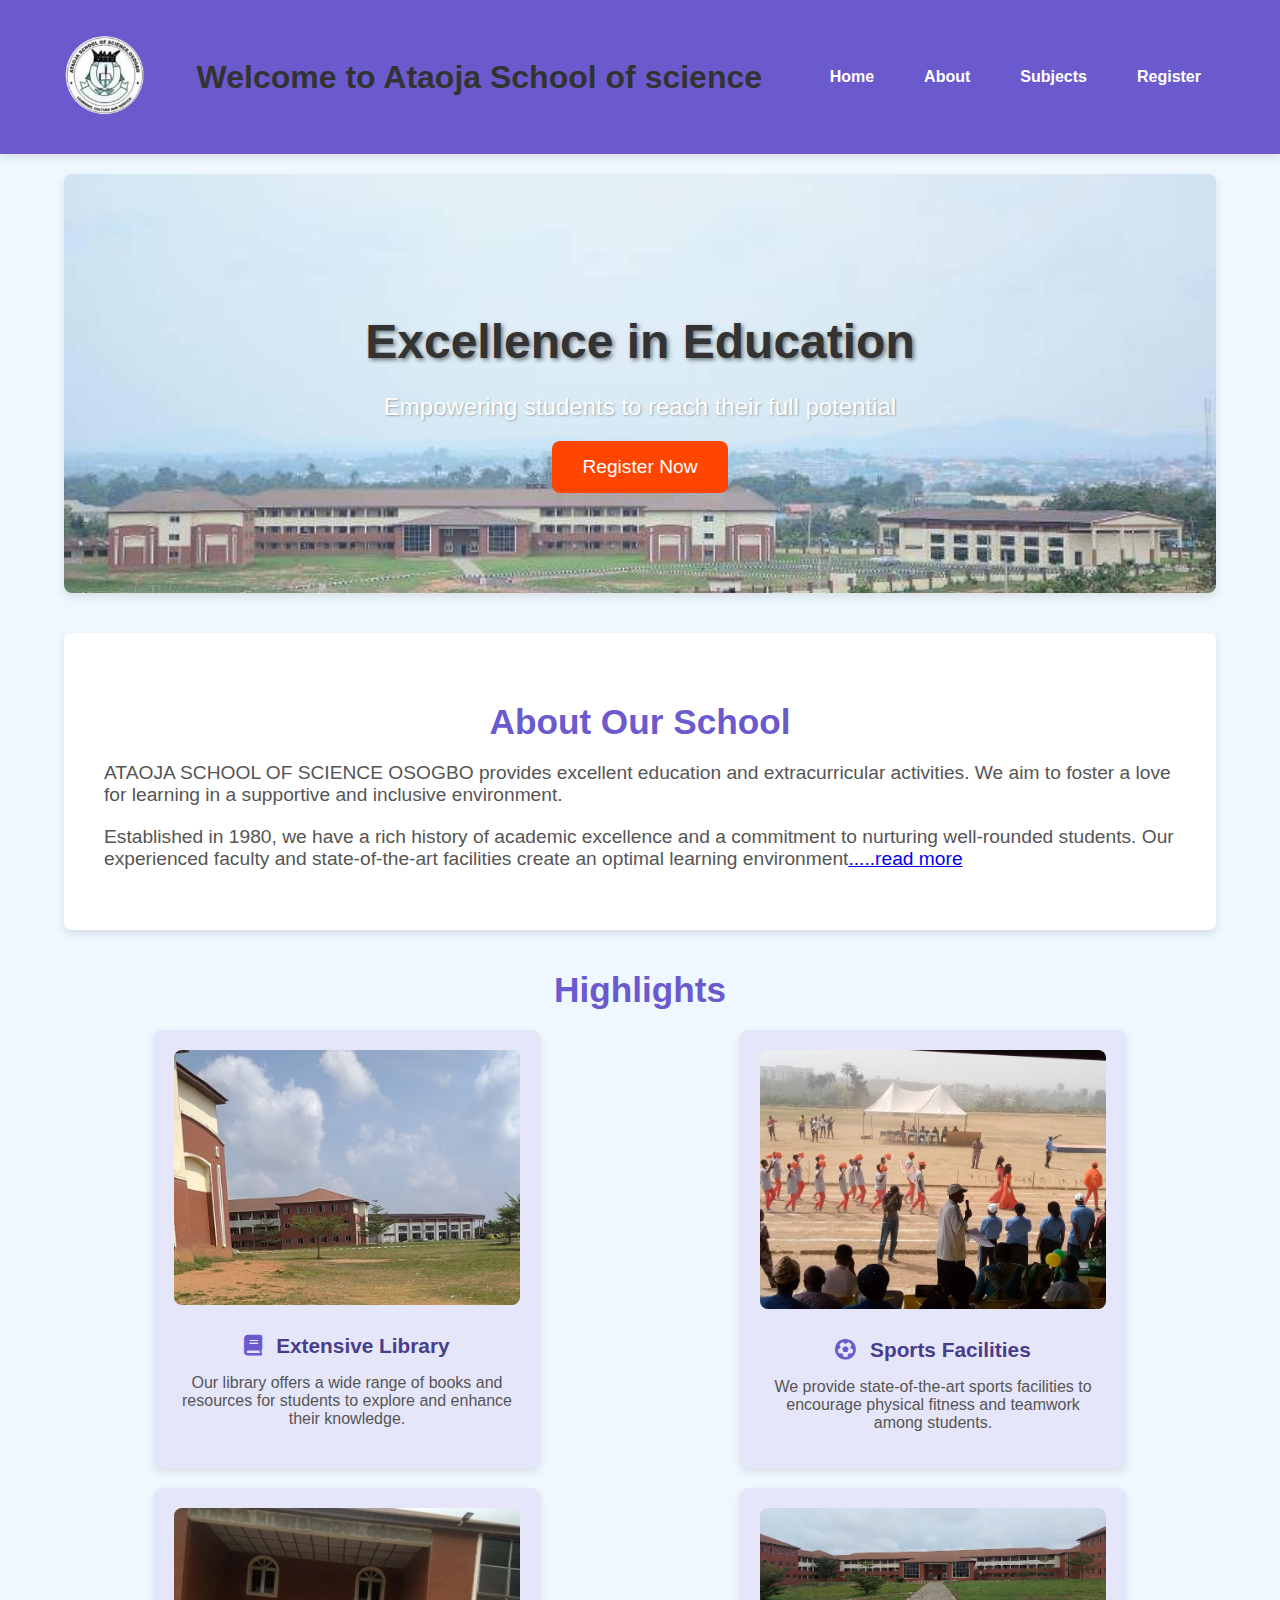
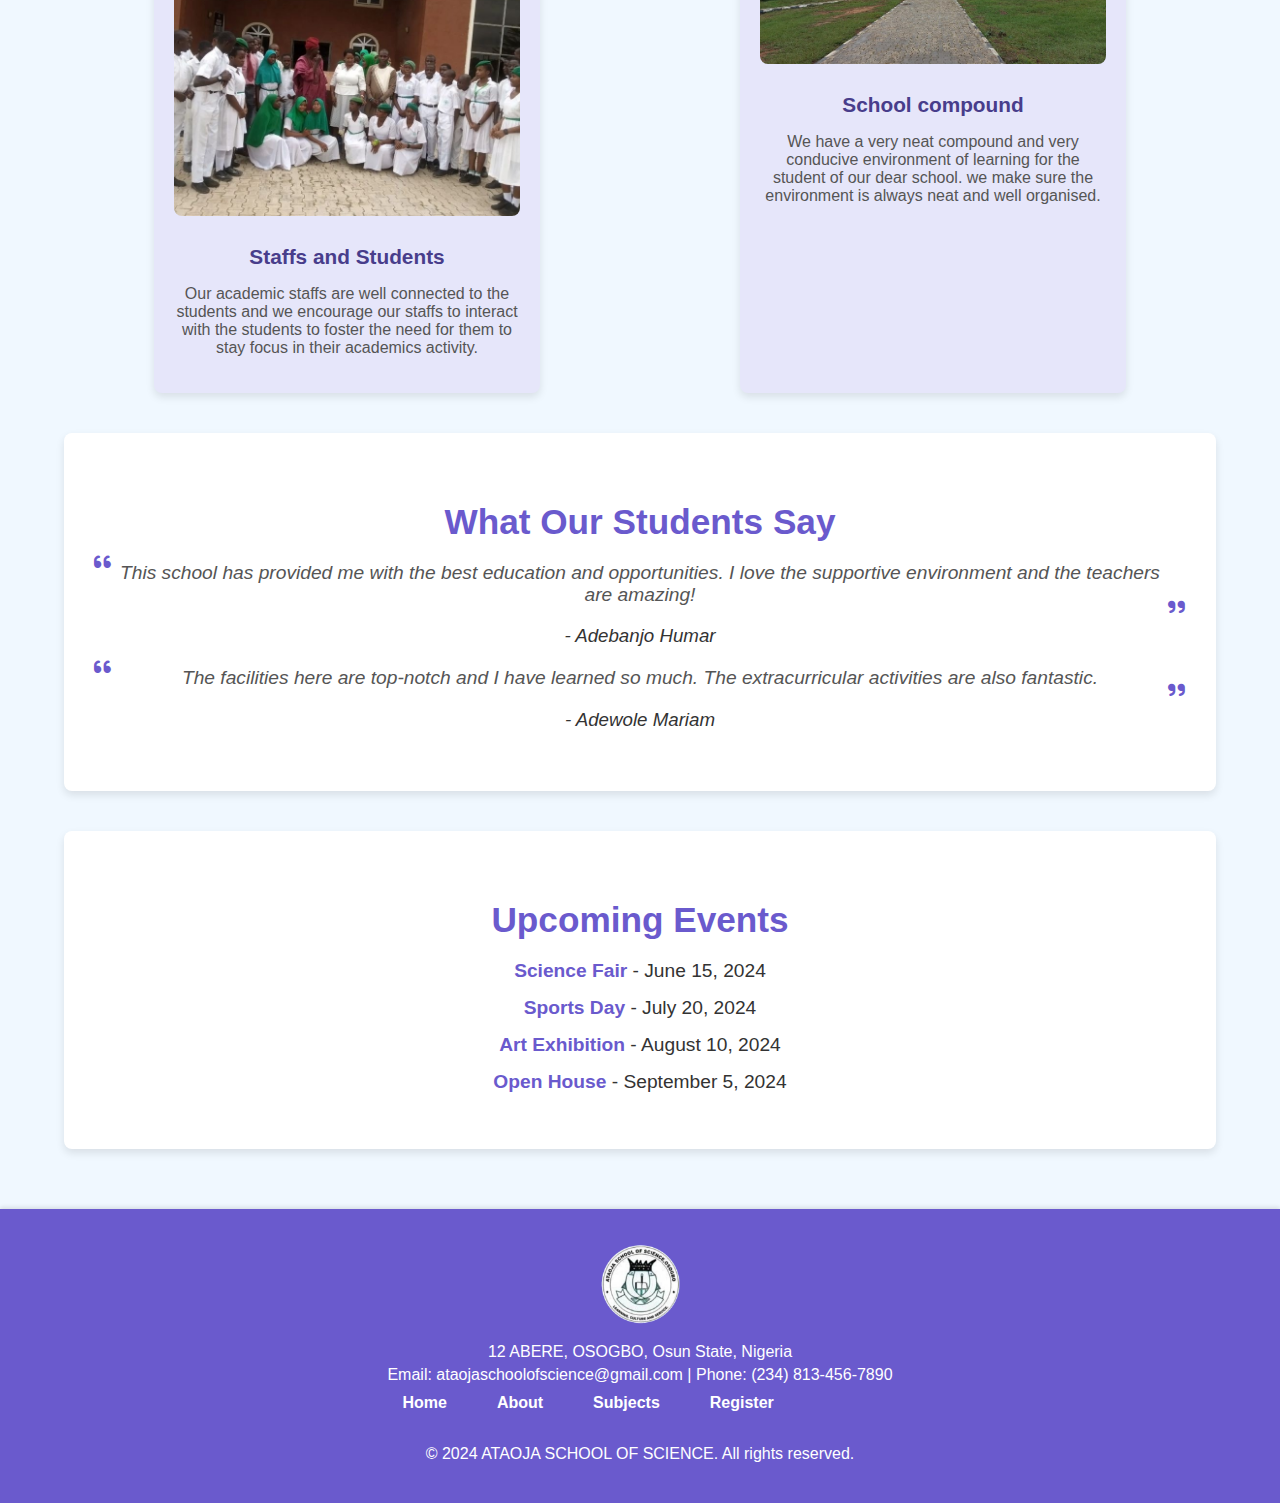
<file: index.html>
<!DOCTYPE html>
<html lang="en">
<head>
    <meta charset="UTF-8">
    <meta name="viewport" content="width=device-width, initial-scale=1.0">
    <title>ATAOJA SCHOOL OF SCIENCE OSOGBO</title>
    <link rel="stylesheet" href="./css/style.css">
    <link rel="stylesheet" href="https://cdnjs.cloudflare.com/ajax/libs/font-awesome/6.0.0-beta3/css/all.min.css">
</head>
<body>
    <header>
        <div class="container">
            <div class="logo">
                <img src="./images/logo.png" alt="School Logo">
            </div>
            <h1>Welcome to Ataoja School of science</h1>
            <nav>
                <ul>
                    <li><a href="index.html">Home</a></li>
                    <li><a href="./pages/about.html">About</a></li>
                    <li><a href="./pages/subjects.html">Subjects</a></li>
                    <li><a href="./pages/register.html">Register</a></li>
                </ul>
            </nav>
        </div>
    </header>
    <main class="container">
        <!-- Hero Section -->
        <section class="hero">
            <div class="hero-content">
                <h2>Excellence in Education</h2>
                <p>Empowering students to reach their full potential</p>
                <button onclick="location.href='./pages/register.html'">Register Now</button>
            </div>
        </section>

        <!-- About Section -->
        <section class="about">
            <h2>About Our School</h2>
            <p>ATAOJA SCHOOL OF SCIENCE OSOGBO provides excellent education and extracurricular activities. We aim to foster a love for learning in a supportive and inclusive environment.</p>
            <p>Established in 1980, we have a rich history of academic excellence and a commitment to nurturing well-rounded students. Our experienced faculty and state-of-the-art facilities create an optimal learning environment<a href="./pages/about.html">.....read more</a></p>
        </section>

        <!-- Highlights Section -->
        <section class="highlights">
            <h2>Highlights</h2>
            <div class="highlights-grid">
                <div class="highlight">
                    <img src="./images/2021-11-22.jpg" alt="Library">
                    <h3><i class="fas fa-book"></i> Extensive Library</h3>
                    <p>Our library offers a wide range of books and resources for students to explore and enhance their knowledge.</p>
                </div>
                <div class="highlight">
                    <img src="./images/2020-01-22.jpg" alt="Sports">
                    <h3><i class="fas fa-futbol"></i> Sports Facilities</h3>
                    <p>We provide state-of-the-art sports facilities to encourage physical fitness and teamwork among students.</p>
                </div>
                <div class="highlight">
                    <img src="./images/Screenshot_20240612-084903_Instagram.jpg" alt="Science Lab">
                    <h3> Staffs and Students</h3>
                    <p>Our academic staffs are well connected to the students and we encourage our staffs to interact with the students to foster the need for them to stay focus in their academics activity.</p>
                </div>
                <div class="highlight">
                    <img src="./images/2020-09-26.jpg" alt="Art">
                    <h3> School compound</h3>
                    <p>We have a very neat compound and very conducive environment of learning for the student of our dear school. we make sure the environment is always neat and well organised.</p>
                </div>
            </div>
        </section>

        <!-- Testimonials Section -->
        <section class="testimonials">
            <h2>What Our Students Say</h2>
            <div class="testimonial">
                <p><i class="fas fa-quote-left"></i> This school has provided me with the best education and opportunities. I love the supportive environment and the teachers are amazing! <i class="fas fa-quote-right"></i></p>
                <h3>- Adebanjo Humar</h3>
            </div>
            <div class="testimonial">
                <p><i class="fas fa-quote-left"></i> The facilities here are top-notch and I have learned so much. The extracurricular activities are also fantastic. <i class="fas fa-quote-right"></i></p>
                <h3>- Adewole Mariam</h3>
            </div>
        </section>

        <!-- Events Section -->
        <section class="events">
            <h2>Upcoming Events</h2>
            <ul>
                <li><strong>Science Fair</strong> - June 15, 2024</li>
                <li><strong>Sports Day</strong> - July 20, 2024</li>
                <li><strong>Art Exhibition</strong> - August 10, 2024</li>
                <li><strong>Open House</strong> - September 5, 2024</li>
            </ul>
        </section>
    </main>
    <footer>
        <div class="container">
            <div class="footer-logo">
                <img src="./images/logo.png" alt="School Logo">
            </div>
            <div class="footer-content">
                <p>12 ABERE, OSOGBO, Osun State, Nigeria</p>
                <p>Email: ataojaschoolofscience@gmail.com | Phone: (234) 813-456-7890</p>
                <nav>
                    <ul>
                        <li><a href="index.html">Home</a></li>
                        <li><a href="./pages/about.html">About</a></li>
                        <li><a href="./pages/subjects.html">Subjects</a></li>
                        <li><a href="./pages/register.html">Register</a></li>
                    </ul>
                </nav>
                <br>
                <p>&copy; 2024 ATAOJA SCHOOL OF SCIENCE. All rights reserved.</p>
            </div>
        </div>
    </footer>
    <script src="./js/script.js"></script>
</body>
</html>
</file>
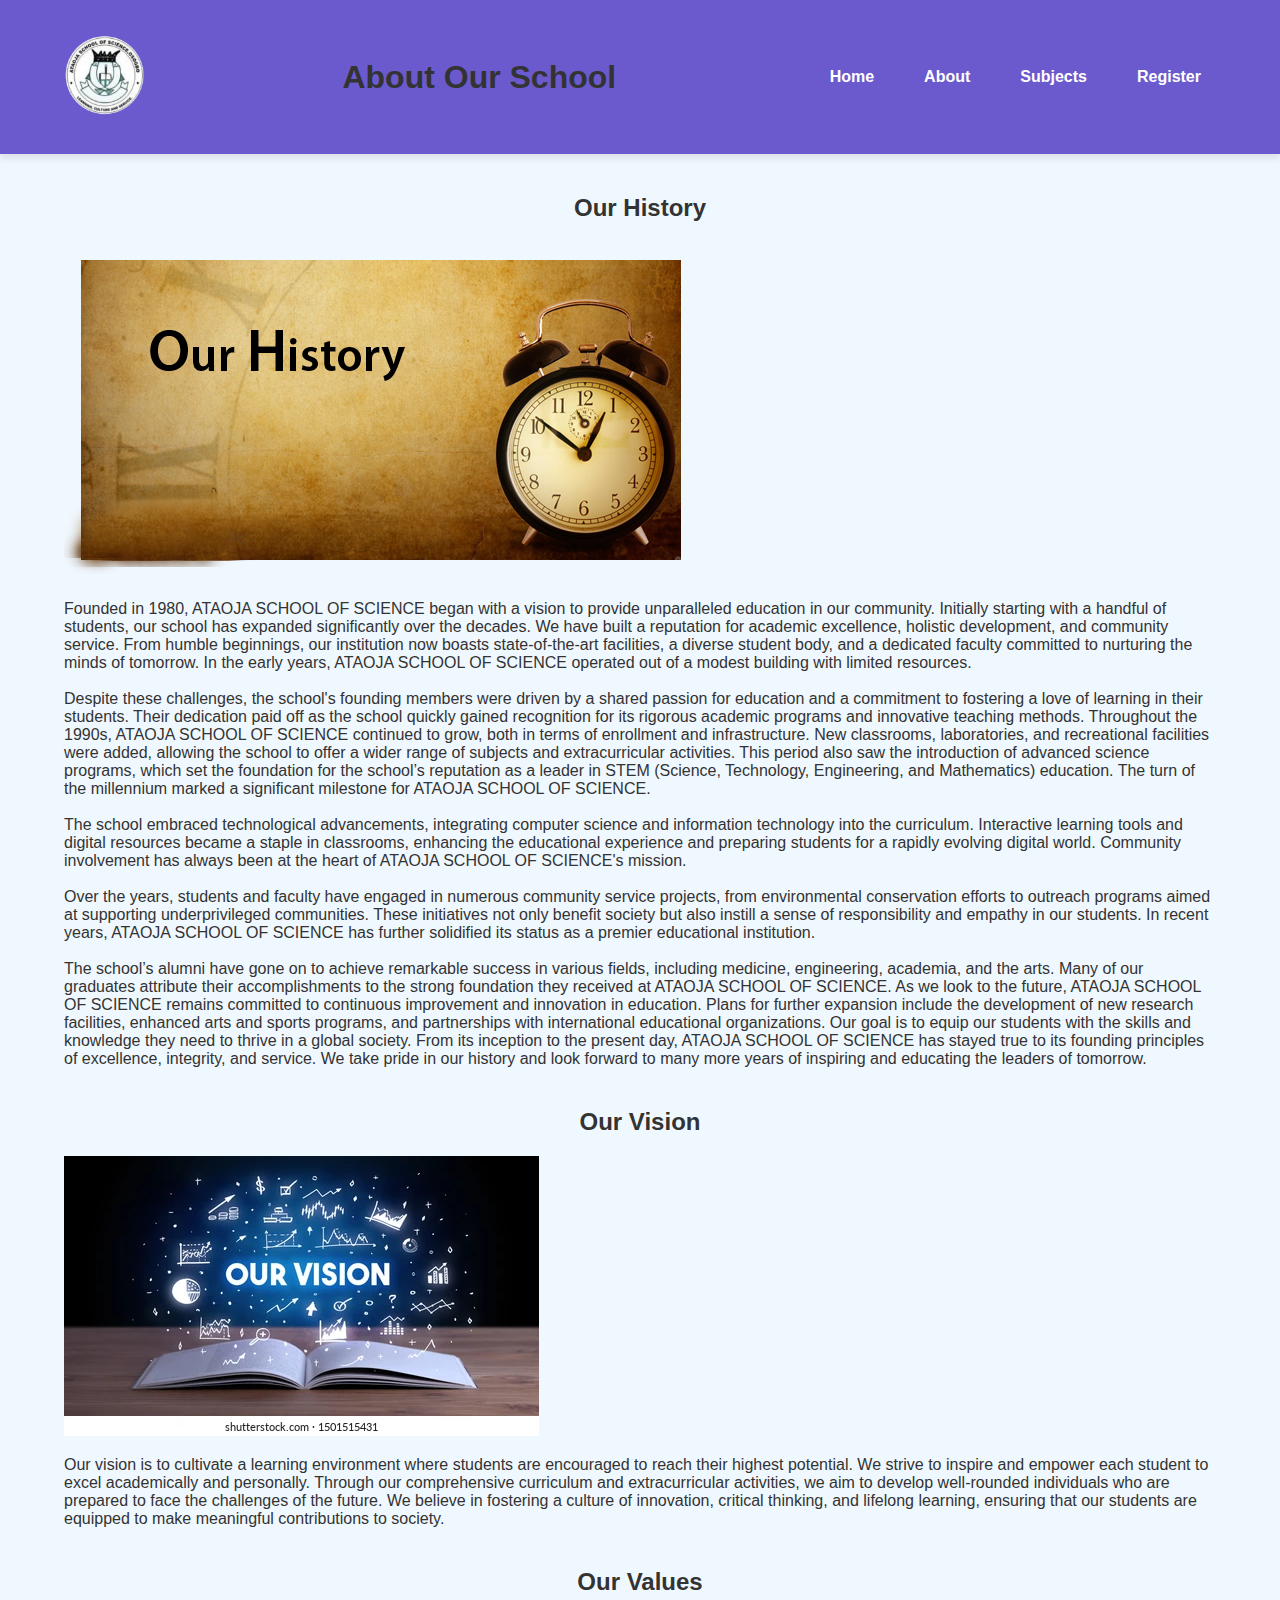
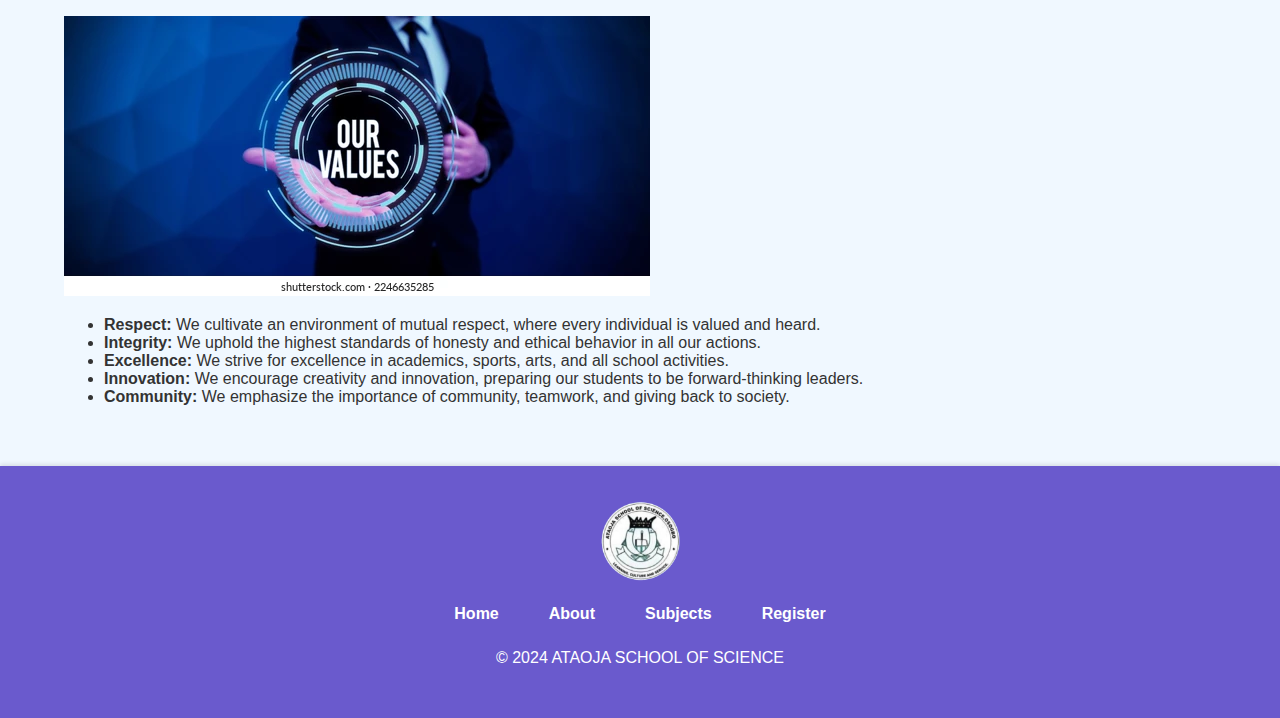
<file: pages/about.html>
<!DOCTYPE html>
<html lang="en">
<head>
    <meta charset="UTF-8">
    <meta name="viewport" content="width=device-width, initial-scale=1.0">
    <title>About Us - ATAOJA SCHOOL OF SCIENCE</title>
    <link rel="stylesheet" href="../css/style.css">
</head>
<body>
    <header>
        <div class="container">
            <div class="logo">
                <img src="../images/logo.png" alt="School Logo">
            </div>
            <h1>About Our School</h1>
            <nav>
                <ul>
                    <li><a href="../index.html">Home</a></li>
                    <li><a href="./about.html">About</a></li>
                    <li><a href="./subjects.html">Subjects</a></li>
                    <li><a href="./register.html">Register</a></li>
                </ul>
            </nav>
        </div>
    </header>
    <main class="container">
        <section>
            <h2>Our History</h2>
            <div class="content">
                <img src="../images/history (1).png" alt="School History">
                <p>Founded in 1980, ATAOJA SCHOOL OF SCIENCE began with a vision to provide unparalleled education in our community. Initially starting with a handful of students, our school has expanded significantly over the decades. We have built a reputation for academic excellence, holistic development, and community service. From humble beginnings, our institution now boasts state-of-the-art facilities, a diverse student body, and a dedicated faculty committed to nurturing the minds of tomorrow.

                    In the early years, ATAOJA SCHOOL OF SCIENCE operated out of a modest building with limited resources. <br> <br> Despite these challenges, the school's founding members were driven by a shared passion for education and a commitment to fostering a love of learning in their students. Their dedication paid off as the school quickly gained recognition for its rigorous academic programs and innovative teaching methods.
                    
                    Throughout the 1990s, ATAOJA SCHOOL OF SCIENCE continued to grow, both in terms of enrollment and infrastructure. New classrooms, laboratories, and recreational facilities were added, allowing the school to offer a wider range of subjects and extracurricular activities. This period also saw the introduction of advanced science programs, which set the foundation for the school’s reputation as a leader in STEM (Science, Technology, Engineering, and Mathematics) education.
                    
                    The turn of the millennium marked a significant milestone for ATAOJA SCHOOL OF SCIENCE. <br> <br>The school embraced technological advancements, integrating computer science and information technology into the curriculum. Interactive learning tools and digital resources became a staple in classrooms, enhancing the educational experience and preparing students for a rapidly evolving digital world.
                    
                    Community involvement has always been at the heart of ATAOJA SCHOOL OF SCIENCE's mission. <br> <br>  Over the years, students and faculty have engaged in numerous community service projects, from environmental conservation efforts to outreach programs aimed at supporting underprivileged communities. These initiatives not only benefit society but also instill a sense of responsibility and empathy in our students.
                    
                    In recent years, ATAOJA SCHOOL OF SCIENCE has further solidified its status as a premier educational institution.<br> <br> The school’s alumni have gone on to achieve remarkable success in various fields, including medicine, engineering, academia, and the arts. Many of our graduates attribute their accomplishments to the strong foundation they received at ATAOJA SCHOOL OF SCIENCE.
                    
                    As we look to the future, ATAOJA SCHOOL OF SCIENCE remains committed to continuous improvement and innovation in education. Plans for further expansion include the development of new research facilities, enhanced arts and sports programs, and partnerships with international educational organizations. Our goal is to equip our students with the skills and knowledge they need to thrive in a global society.
                    
                    From its inception to the present day, ATAOJA SCHOOL OF SCIENCE has stayed true to its founding principles of excellence, integrity, and service. We take pride in our history and look forward to many more years of inspiring and educating the leaders of tomorrow.</p>
            </div>
        </section>
        <section>
            <h2>Our Vision</h2>
            <div class="content">
                <img src="../images/our-vision-inscription-coming-out-260nw-1501515431.webp" alt="Our Vision">
                <p>Our vision is to cultivate a learning environment where students are encouraged to reach their highest potential. We strive to inspire and empower each student to excel academically and personally. Through our comprehensive curriculum and extracurricular activities, we aim to develop well-rounded individuals who are prepared to face the challenges of the future. We believe in fostering a culture of innovation, critical thinking, and lifelong learning, ensuring that our students are equipped to make meaningful contributions to society.</p>
            </div>
        </section>
        <section>
            <h2>Our Values</h2>
            <div class="content">
                <img src="../images/hand-writing-sign-our-values-260nw-2246635285.webp" alt="Our Values">
                <ul>
                    <li><strong>Respect:</strong> We cultivate an environment of mutual respect, where every individual is valued and heard.</li>
                    <li><strong>Integrity:</strong> We uphold the highest standards of honesty and ethical behavior in all our actions.</li>
                    <li><strong>Excellence:</strong> We strive for excellence in academics, sports, arts, and all school activities.</li>
                    <li><strong>Innovation:</strong> We encourage creativity and innovation, preparing our students to be forward-thinking leaders.</li>
                    <li><strong>Community:</strong> We emphasize the importance of community, teamwork, and giving back to society.</li>
                </ul>
            </div>
        </section>
    </main>
    <footer>
        <div class="container">
            <div class="footer-logo">
                <img src="../images/logo.png" alt="School Logo">
            </div>
            <nav>
                <ul>
                    <li><a href="../index.html">Home</a></li>
                    <li><a href="./about.html">About</a></li>
                    <li><a href="./subjects.html">Subjects</a></li>
                    <li><a href="./register.html">Register</a></li>
                </ul>
            </nav>
            <p>&copy; 2024 ATAOJA SCHOOL OF SCIENCE</p>
        </div>
    </footer>
    <script src="../js/script.js"></script>
</body>
</html>
</file>
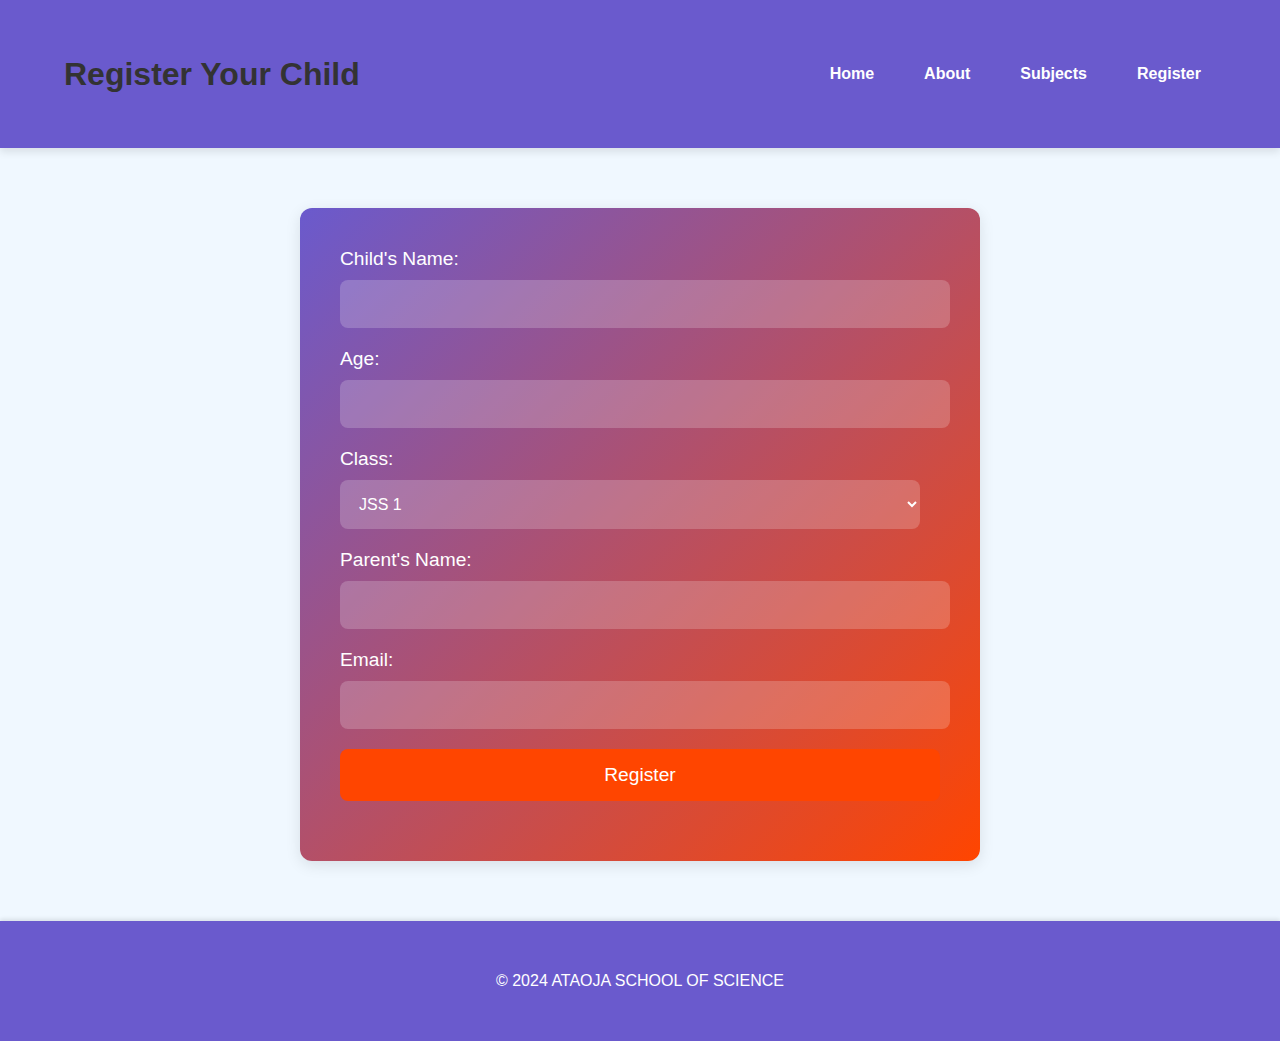
<file: pages/register.html>
<!DOCTYPE html>
<html lang="en">
<head>
    <meta charset="UTF-8">
    <meta name="viewport" content="width=device-width, initial-scale=1.0">
    <title>Register - ATAOJA SCHOOL OF SCIENCE </title>
    <link rel="stylesheet" href="../css/style.css">
</head>
<body>
    <header>
        <div class="container">
            <h1>Register Your Child</h1>
            <nav>
                <ul>
                    <li><a href="../index.html">Home</a></li>
                    <li><a href="./about.html">About</a></li>
                    <li><a href="./subjects.html">Subjects</a></li>
                    <li><a href="./register.html">Register</a></li>
                </ul>
            </nav>
        </div>
    </header>
    <main class="container">
        <section>
            <form id="registration-form">
                <label for="name">Child's Name:</label>
                <input type="text" id="name" name="name" required>
                <label for="age">Age:</label>
                <input type="number" id="age" name="age" required>
                <label for="class">Class:</label>
                <select id="class" name="class" required>
                    <option value="1">JSS 1</option>
                    <option value="2">JSS 2</option>
                    <option value="3">JSS 3</option>
                    <option value="1">SSS 1</option>
                    <option value="2">SSS 2</option>
                </select>
                <label for="parent-name">Parent's Name:</label>
                <input type="text" id="parent-name" name="parent-name" required>
                <label for="email">Email:</label>
                <input type="email" id="email" name="email" required>
                <button type="submit">Register</button>
            </form>
        </section>
    </main>
    <footer>
        <div class="container">
            <p>&copy; 2024 ATAOJA SCHOOL OF SCIENCE</p>
        </div>
    </footer>
    <script src="../js/script.js"></script>
</body>
</html>
</file>
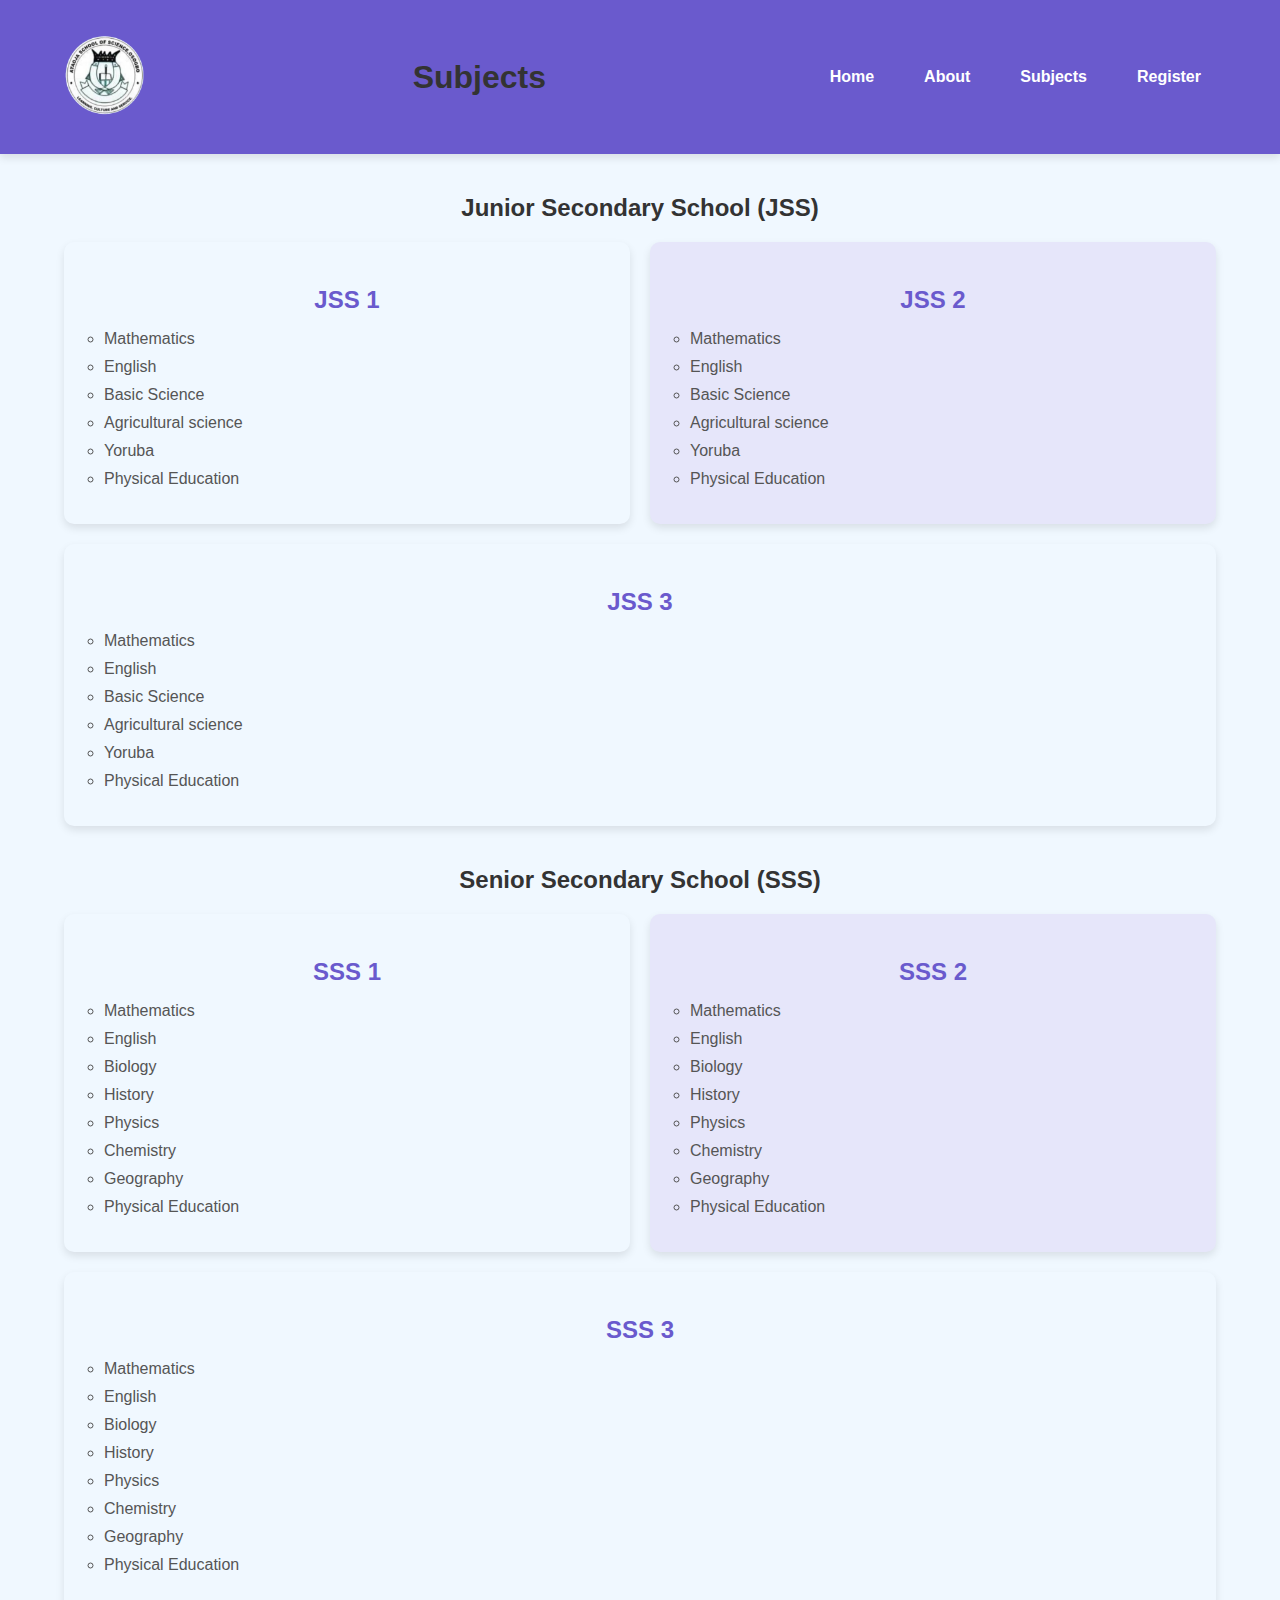
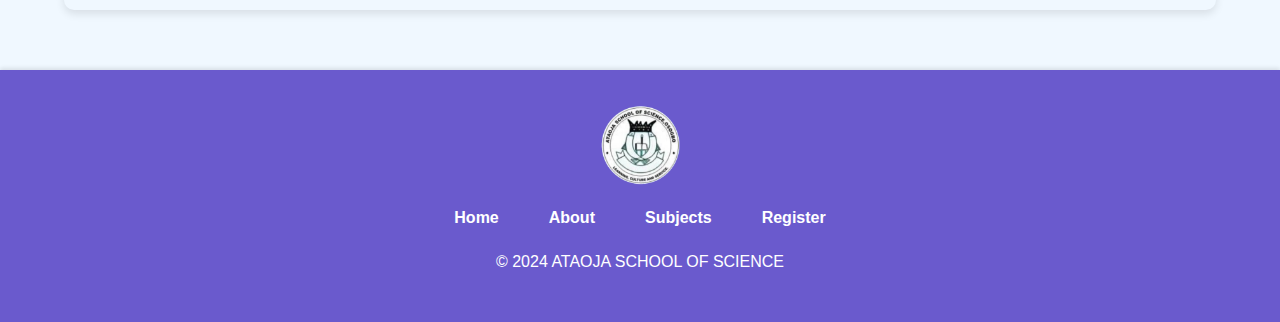
<file: pages/subjects.html>
<!DOCTYPE html>
<html lang="en">
<head>
    <meta charset="UTF-8">
    <meta name="viewport" content="width=device-width, initial-scale=1.0">
    <title>Subjects - ATAOJA SCHOOL OF SCIENCE</title>
    <link rel="stylesheet" href="../css/style.css">
</head>
<body>
    <header>
        <div class="container">
            <div class="logo">
                <img src="../images/logo.png" alt="School Logo">
            </div>
            <h1>Subjects</h1>
            <nav>
                <ul>
                    <li><a href="../index.html">Home</a></li>
                    <li><a href="./about.html">About</a></li>
                    <li><a href="./subjects.html">Subjects</a></li>
                    <li><a href="./register.html">Register</a></li>
                </ul>
            </nav>
        </div>
    </header>
    <main class="container">
        <section>
            <h2>Junior Secondary School (JSS)</h2>
            <div class="subjects">
                <div class="subject">
                    <h3>JSS 1</h3>
                    <ul>
                        <li>Mathematics</li>
                        <li>English</li>
                        <li>Basic Science</li>
                        <li>Agricultural science</li>
                        <li>Yoruba</li>
                        <li>Physical Education</li>
                    </ul>
                </div>
                <div class="subject">
                    <h3>JSS 2</h3>
                    <ul>
                        <li>Mathematics</li>
                        <li>English</li>
                        <li>Basic Science</li>
                        <li>Agricultural science</li>
                        <li>Yoruba</li>
                        <li>Physical Education</li>
                    </ul>
                </div>
                <div class="subject">
                    <h3>JSS 3</h3>
                    <ul>
                        <li>Mathematics</li>
                        <li>English</li>
                        <li>Basic Science</li>
                        <li>Agricultural science</li>
                        <li>Yoruba</li>
                        <li>Physical Education</li>
                    </ul>
                </div>
            </div>
        </section>
        <section>
            <h2>Senior Secondary School (SSS)</h2>
            <div class="subjects">
                <div class="subject">
                    <h3>SSS 1</h3>
                    <ul>
                        <li>Mathematics</li>
                        <li>English</li>
                        <li>Biology</li>
                        <li>History</li>
                        <li>Physics</li>
                        <li>Chemistry</li>
                        <li>Geography</li>
                        <li>Physical Education</li>
                    </ul>
                </div>
                <div class="subject">
                    <h3>SSS 2</h3>
                    <ul>
                        <li>Mathematics</li>
                        <li>English</li>
                        <li>Biology</li>
                        <li>History</li>
                        <li>Physics</li>
                        <li>Chemistry</li>
                        <li>Geography</li>
                        <li>Physical Education</li>
                    </ul>
                </div>
                <div class="subject">
                    <h3>SSS 3</h3>
                    <ul>
                        <li>Mathematics</li>
                        <li>English</li>
                        <li>Biology</li>
                        <li>History</li>
                        <li>Physics</li>
                        <li>Chemistry</li>
                        <li>Geography</li>
                        <li>Physical Education</li>
                    </ul>
                </div>
            </div>
        </section>
    </main>
    <footer>
        <div class="container">
            <div class="footer-logo">
                <img src="../images/logo.png" alt="School Logo">
            </div>
            <nav>
                <ul>
                    <li><a href="../index.html">Home</a></li>
                    <li><a href="./about.html">About</a></li>
                    <li><a href="./subjects.html">Subjects</a></li>
                    <li><a href="./register.html">Register</a></li>
                </ul>
            </nav>
            <p>&copy; 2024 ATAOJA SCHOOL OF SCIENCE</p>
        </div>
    </footer>
    <script src="../js/script.js"></script>
</body>
</html>
</file>
<file: css/style.css>
body {
    font-family: 'Arial', sans-serif;
    margin: 0;
    padding: 0;
    background-color: #f0f8ff;
    min-height: 100vh;
    display: flex;
    flex-direction: column;
    color: #333;
}

.container {
    width: 90%;
    max-width: 1200px;
    margin: auto;
    padding: 20px;
}

header {
    background-color: #6a5acd; /* Vibrant header color */
    color: #fff;
    padding: 15px 0;
    box-shadow: 0 4px 8px rgba(0, 0, 0, 0.1);
    display: flex;
    justify-content: space-between;
    align-items: center;
}

header .logo img {
    width: 80px;
    height: auto;
}

header .container {
    display: flex;
    justify-content: space-between;
    align-items: center;
}

nav ul {
    list-style-type: none;
    padding: 0;
    margin: 0;
    display: flex;
    gap: 20px;
}

nav ul li {
    display: inline;
}

nav ul li a {
    color: #fff;
    text-decoration: none;
    padding: 10px 15px;
    transition: background-color 0.3s ease;
    font-weight: bold;
}

nav ul li a:hover {
    background-color: #483d8b;
    border-radius: 4px;
}

main {
    padding: 40px 0;
    flex: 1;
}

h1, h2, h3 {
    color: #333;
    text-align: center;
    margin-bottom: 20px;
}

section {
    margin-bottom: 40px;
}

/* Hero Section */
.hero {
    background: url('../images/2021-02-09.jpg') no-repeat center center/cover;
    color: #fff;
    text-align: center;
    padding: 100px 20px;
    display: flex;
    justify-content: center;
    align-items: center;
    flex-direction: column;
    border-radius: 8px;
    box-shadow: 0 4px 8px rgba(0, 0, 0, 0.1);
}

.hero h2 {
    font-size: 3em;
    margin-bottom: 10px;
    text-shadow: 2px 2px 4px rgba(0, 0, 0, 0.5);
}

.hero p {
    font-size: 1.5em;
    margin-bottom: 20px;
    text-shadow: 1px 1px 2px rgba(0, 0, 0, 0.3);
}

.hero button {
    background-color: #ff4500;
    color: #fff;
    border: none;
    padding: 15px 30px;
    font-size: 1.2em;
    cursor: pointer;
    border-radius: 8px;
    transition: background-color 0.3s ease;
}

.hero button:hover {
    background-color: #e63946;
}

/* About Section */
.about {
    background-color: #ffffff;
    padding: 40px;
    border-radius: 8px;
    box-shadow: 0 4px 8px rgba(0, 0, 0, 0.1);
    margin-bottom: 40px;
}

.about h2 {
    margin-bottom: 20px;
    font-size: 2.2em;
    color: #6a5acd;
    text-align: center;
}

.about p {
    font-size: 1.2em;
    color: #555;
    margin-bottom: 20px;
}

.about .content {
    display: flex;
    gap: 20px;
    align-items: center;
    margin-bottom: 40px;
}

.about .content img {
    width: 200px;
    height: auto;
    border-radius: 10px;
    box-shadow: 0 4px 8px rgba(0, 0, 0, 0.1);
}

.about ul {
    list-style-type: disc;
    padding-left: 20px;
}

/* Highlights Section */
.highlights {
    text-align: center;
    margin-bottom: 40px;
}

.highlights h2 {
    font-size: 2.2em;
    color: #6a5acd;
    margin-bottom: 20px;
}

.highlights-grid {
    display: flex;
    gap: 20px;
    justify-content: space-around;
    flex-wrap: wrap;
}

.highlight {
    background-color: #e6e6fa;
    padding: 20px;
    border-radius: 8px;
    box-shadow: 0 4px 8px rgba(0, 0, 0, 0.1);
    text-align: center;
    width: 30%;
    min-width: 250px;
    transition: transform 0.3s ease, box-shadow 0.3s ease;
}

.highlight:hover {
    transform: translateY(-5px);
    box-shadow: 0 8px 16px rgba(0, 0, 0, 0.2);
}

.highlight img {
    max-width: 100%;
    border-radius: 8px;
    margin-bottom: 15px;
}

.highlight h3 {
    margin: 10px 0;
    font-size: 1.3em;
    color: #483d8b;
}

.highlight p {
    color: #555;
}

.highlight i {
    color: #6a5acd;
    margin-right: 8px;
}

/* Testimonials Section */
.testimonials {
    background-color: #ffffff;
    padding: 40px;
    border-radius: 8px;
    box-shadow: 0 4px 8px rgba(0, 0, 0, 0.1);
    margin-bottom: 40px;
    text-align: center;
}

.testimonials h2 {
    font-size: 2.2em;
    color: #6a5acd;
    margin-bottom: 20px;
}

.testimonials .testimonial {
    margin-bottom: 20px;
    font-style: italic;
}

.testimonials p {
    font-size: 1.2em;
    color: #555;
    position: relative;
}

.testimonials p i {
    color: #6a5acd;
}

.testimonials p i.fas.fa-quote-left {
    position: absolute;
    top: -10px;
    left: -10px;
}

.testimonials p i.fas.fa-quote-right {
    position: absolute;
    bottom: -10px;
    right: -10px;
}

.testimonials h3 {
    margin-top: 10px;
    font-weight: normal;
    color: #333;
}

/* Events Section */
.events {
    background-color: #ffffff;
    padding: 40px;
    border-radius: 8px;
    box-shadow: 0 4px 8px rgba(0, 0, 0, 0.1);
    margin-bottom: 40px;
    text-align: center;
}

.events h2 {
    font-size: 2.2em;
    color: #6a5acd;
    margin-bottom: 20px;
}

.events ul {
    list-style-type: none;
    padding: 0;
}

.events li {
    font-size: 1.2em;
    color: #333;
    margin-bottom: 15px;
}

.events strong {
    color: #6a5acd;
}

footer {
    background-color: #6a5acd; /* Vibrant footer color */
    color: #fff;
    text-align: center;
    padding: 15px 0;
    box-shadow: 0 -2px 4px rgba(0, 0, 0, 0.1);
}

footer .container {
    display: flex;
    flex-direction: column;
    align-items: center;
}

footer .footer-logo img {
    width: 80px;
    height: auto;
    margin-bottom: 10px;
}

footer .footer-content p {
    margin: 5px 0;
}

footer nav ul {
    list-style-type: none;
    padding: 0;
    margin: 10px 0;
    display: flex;
    gap: 20px;
}

footer nav ul li a {
    color: #fff;
    text-decoration: none;
    font-weight: bold;
    transition: color 0.3s ease;
}

footer nav ul li a:hover {
    color: #ff4500;
}

/* Form Section */
form {
    background: linear-gradient(135deg, #6a5acd, #ff4500);
    padding: 40px;
    border-radius: 12px;
    box-shadow: 0 4px 15px rgba(0, 0, 0, 0.1);
    max-width: 600px;
    margin: 40px auto;
    color: #fff;
}

form h2 {
    text-align: center;
    margin-bottom: 30px;
    color: #fff;
    font-size: 2.5em;
}

form label {
    display: block;
    margin-bottom: 10px;
    color: #fff;
    font-size: 1.2em;
}

form input, form select, form button {
    width: calc(100% - 20px);
    padding: 15px;
    margin-bottom: 20px;
    border: none;
    border-radius: 8px;
    font-size: 1em;
}

form input, form select {
    background-color: rgba(255, 255, 255, 0.2);
    color: #fff;
    transition: background-color 0.3s ease;
}

form input:hover, form select:hover {
    background-color: rgba(255, 255, 255, 0.3);
}

form button {
    background-color: #ff4500;
    color: #fff;
    border: none;
    cursor: pointer;
    transition: background-color 0.3s ease;
    width: 100%;
    font-size: 1.2em;
}

form button:hover {
    background-color: #e63946;
}

form select option {
    background-color: #fff;
    color: #333;
}

/* Ensure option text is visible */
form select option {
    color: #000;
}

/* About Page Specific Styles */
.about .content {
    display: flex;
    gap: 20px;
    align-items: center;
    margin-bottom: 40px;
    font-size: 1.2em;
}


.about .content img {
    width: 200px; /* Reduced width */
    height: auto;
    border-radius: 10px;
    box-shadow: 0 4px 8px rgba(0, 0, 0, 0.1);
}

.about ul {
    list-style-type: disc;
    padding-left: 20px;
}

/* Subjects Page Specific Styles */
.subjects {
    display: flex;
    flex-wrap: wrap;
    gap: 20px;
    justify-content: center;
}

.subject {
    flex: 1 1 calc(33.333% - 40px);
    background-color: #fff;
    padding: 20px;
    border-radius: 10px;
    box-shadow: 0 4px 8px rgba(0, 0, 0, 0.1);
    text-align: center;
    transition: transform 0.3s ease, box-shadow 0.3s ease;
}

.subject:hover {
    transform: translateY(-5px);
    box-shadow: 0 8px 16px rgba(0, 0, 0, 0.2);
}

.subject h3 {
    font-size: 1.5em;
    margin-bottom: 10px;
    color: #6a5acd;
}

.subject ul {
    list-style-type: circle;
    padding-left: 20px;
    text-align: left;
    color: #555;
}

.subject ul li {
    margin-bottom: 10px;
}

/* Adding colors to subject contents */
.subject:nth-child(odd) {
    background-color: #f0f8ff;
}

.subject:nth-child(even) {
    background-color: #e6e6fa;
}

/* Responsive Design */
@media (max-width: 768px) {
    .highlights-grid {
        flex-direction: column;
        align-items: center;
    }

    .highlight {
        width: 100%;
        margin-bottom: 20px;
    }

    nav ul {
        flex-direction: column;
        align-items: center;
    }

    nav ul li {
        margin-bottom: 10px;
    }

    .about .content {
        flex-direction: column;
        align-items: center;
    }

    .about .content img {
        width: 100%;
        margin-bottom: 20px;
    }

    .subjects {
        flex-direction: column;
        align-items: center;
    }

    .subject {
        flex: 1 1 100%;
    }

    
}
</file>
